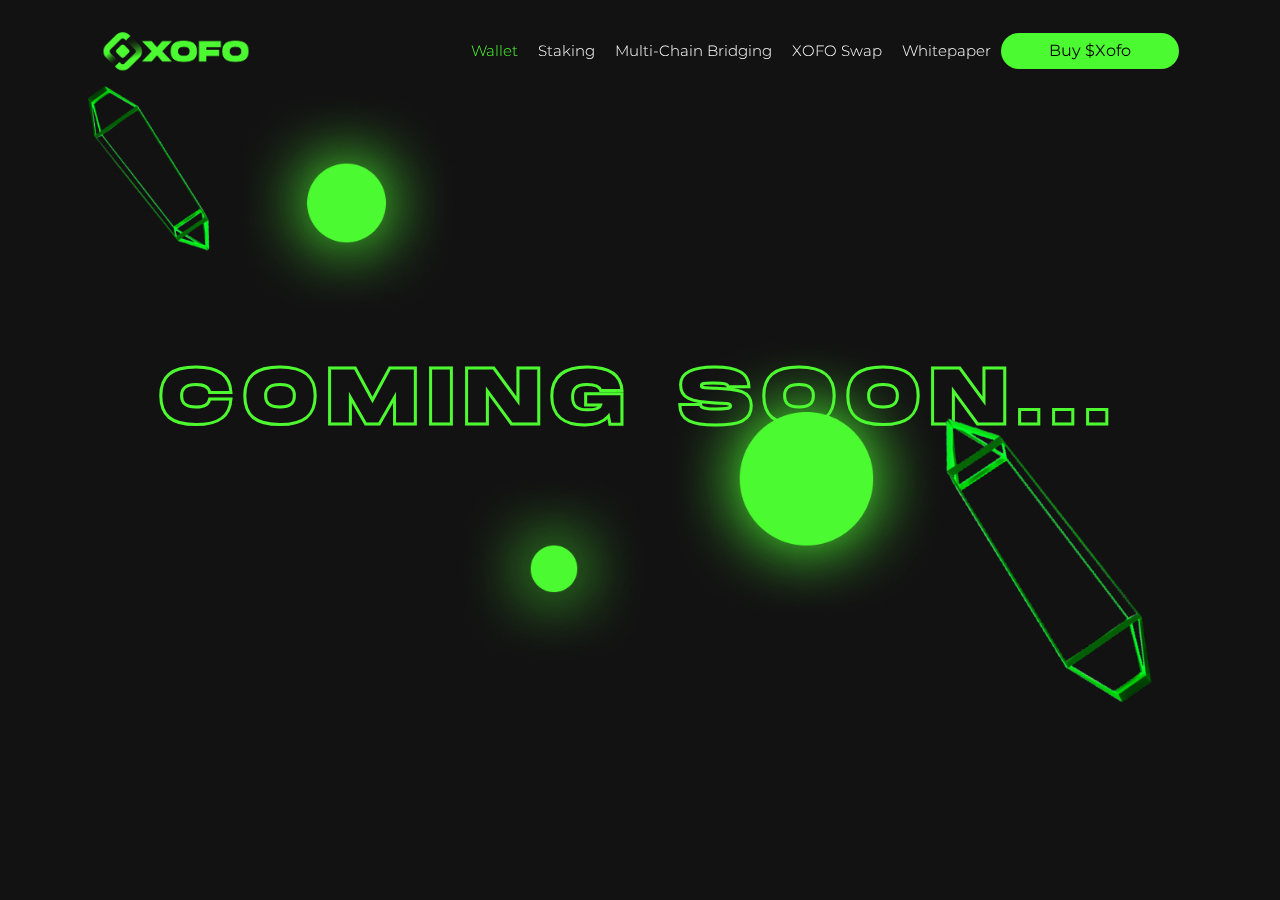
<file: comingsoon.html>
<!DOCTYPE html>
<html lang="en">
<head>
    <meta charset="UTF-8">
    <meta http-equiv="X-UA-Compatible" content="IE=edge">
    <meta name="viewport" content="width=device-width, initial-scale=1.0">
    <link rel="shortcut icon" href="./fav.png" type="image/x-icon">
    <link rel="stylesheet" href="./css/swiper.css">
    <link rel="stylesheet" href="./css/bootstrap.min.css">
    <link rel="stylesheet" href="./css/starter.css">
    <link rel="stylesheet" href="./css/style.css">
    <link rel="stylesheet" href="css/mobile.css">
    
    <title>XOFO</title>
    <style>
      .fe-logo {
    width: 254px;

}
.footer-links li a:hover {
  color: var(--theme-color2);
}

.card.card-glow img {
    height: 190px;
    object-fit: cover;
}

.social_icons_list_icon a svg {
    fill: #19aafc;
}
.fe-logo {
 
    background: #18171F;
    box-shadow: 5px 5px 0px rgb(0 229 255 / 50%);
}
.fe-logo {
  transition: all .2s ease-in;
}

.fe-logo img {
  opacity: .7;
    filter: invert(1) grayscale(100%);
}

.fe-logo:hover {
  box-shadow: 1px 1px 40px rgb(0 229 255 / 50%);
  border: 1px solid #00E5FF;
  transform: translate(3px ,3px);
}
.fe-logo:hover img {
  opacity: 1;
}

.swiper-team .swiper-pagination-bullet {
    width: 14px;
    height: 14px;
    display: inline-block;
    border-radius: 100%;
    background: #fff;
    opacity: 1;
}
.swiper-team .swiper-pagination-bullet.swiper-pagination-bullet-active {
  background: #19AAFC;
    box-shadow: 0 0 5px #19aafc, 0 0 25px #19aafc, 0 0 50px #19aafc, 0 0 80px #19aafc;
}
.ts-icons {
  padding: 0;
  display: flex;
  justify-content: center;
  align-items: center;
  margin-top: 5px;
}
.ts-icons li img {
  filter: invert(1);
  width: 30px;
  margin-left: 5px;
  margin-right: 5px;
  opacity: .6;
}
.ts-icons li img:hover {
  opacity: 1;
}

.mySwiper {
        width: 100%;
        height: 100%;
        padding-top: 50px;
        padding-bottom: 50px;
        overflow: hidden;
      }

      .swiper-slide {
        display: -webkit-box;
        display: -ms-flexbox;
        display: -webkit-flex;
        display: flex;
        -webkit-box-pack: center;
        -ms-flex-pack: center;
        -webkit-justify-content: center;
        justify-content: center;
        -webkit-box-align: center;
        -ms-flex-align: center;
        -webkit-align-items: center;
        align-items: center;
      }

      .swiper-slide img {
        display: block;
        width: 100%;
        height: 100%;
        object-fit: cover;
      }
     
      .swiper-button-next, .swiper-rtl .swiper-button-prev {
          color: var(--yellow-color)
      }
      .swiper-button-prev, .swiper-rtl .swiper-button-next {
          color: var(--yellow-color)
      }
     
       .navigation {
        position: absolute;
    /* bottom: -20px; */
    display: flex;
    left: 0;
    right: 0;
    margin: auto;
    width: 100px;
    --swiper-navigation-size: 24px;
  
       }
       .tm-full-row {
           position: relative;
       }
   
 .quarter-wrapper .quarter-year {
    border-left: 1px solid var(--yellow-color);
}
 .quarter-wrapper .quarter-year {
    padding: 20px 30px 0;
    border-top: 1px solid var(--yellow-color);
   
    margin-bottom: 30px;
    display: flex;
    display: -webkit-flex;
    align-items: center;
    -webkit-align-items: center;
    margin-left: -30px;
    margin-right: -65px;
}

 .quarter-wrapper .quarter-year .year {
    font-size: 50px;
    color: var(--yellow-color);
    margin-bottom: 11px;
    margin-left: 20px;
    line-height: 1;
 
}
.quarter-text {
    font-size: 50px;
   color: #ffffffbd;;
    margin-bottom: 20px;
    font-weight: 300;
    margin-left: -20px;
  
}
.quarter-wrapper .quarter-detail:hover {
    transform: translateY(-15px);
    filter: drop-shadow( 0 0 5px #e6ac6454) drop-shadow( 0 0 25px #e6ac6454);
}
.quarter-detail ul{
    padding: 0;
    list-style: none;
    margin: 0;
}
.quarter-detail ul li {
    font-weight: 300;
    padding-top: 5px;
    padding-bottom: 5px;
    color: rgba(255, 255, 255, 0.70);
}
.navbar {
  position: relative;
  z-index: 1000;
}
.t-card p {
  color: #ffffffbd;
}
.t-card h4{
  color: #fff;
        text-transform: uppercase;
        font-weight: 600;
        font-size: 21px;
}
.btn-xofo {
        color: #000;
        background-color: var(--yellow-color);
        border: none;
        border-radius: 40px;
}
.cmg-title {
    color: var(--theme-color);
        text-align: center;
        font-size: 80px !important;
        fill: none;
        color: black;
        -webkit-text-fill-color: #ffffff00;
        -webkit-text-stroke-width: 3px;
        -webkit-text-stroke-color: #4dfa30;
        letter-spacing: 12px;
        margin-top: 250px;
}

    </style>
</head>
<body>
    <div class="hero-sec">
      <div id="scene" style="position: absolute; top:10px;left:0" >
        <div class="layer" data-depth="0.5"><img style="width: 100%;" src="./img/coming-bg.png"></div>
      </div>
      
      <div class="container">
        <nav class="navbar navbar-expand-lg navbar-dark bg-light bg-transparent py-4">
          <a class="navbar-brand" href="#">
            <img src="./img/logo13.png"  alt="">
          </a>
          <button class="navbar-toggler" type="button" data-toggle="collapse" data-target="#navbarSupportedContent" aria-controls="navbarSupportedContent" aria-expanded="false" aria-label="Toggle navigation">
            <span class="navbar-toggler-icon"></span>
          </button>
        
          <div class="collapse navbar-collapse" id="navbarSupportedContent">
            <ul class="navbar-nav ml-auto" id="navbar-nav">
              <li class="nav-item active">
              <a class="nav-link" href="./comingsoon.html">Wallet</a>
              </li>
            
              <li class="nav-item ">
              <a class="nav-link page" href="./comingsoon.html">Staking</a>
              </li>
              <li class="nav-item">
                <a class="nav-link page" href="#">Multi-Chain Bridging</a>
                </li>
              <li class="nav-item ">
              <a class="nav-link page" href="./comingsoon.html">XOFO Swap</a>
              </li>
           
              <li class="nav-item ">
              <a class="nav-link page" href="./comingsoon.html">Whitepaper</a>
              </li>
            
               </ul>
            <form class="form-inline my-2 my-lg-0">
              <a href="./comingsoon.html" class="btn btn-xofo my-2 px-5 my-sm-0" type="submit">Buy $Xofo</a>
            </form>
          </div>
        </nav>
      </div>
      
          
        <!-- <img class="center-logo visible-xs" src="./img/logo.png" alt=""> -->
      
        <div class="container my-5" id="about">
          <h3 class="text-uppercase cmg-title" style="font-size: 41px;">
           Coming Soon...
          </h3>
          
        </div>
    
    </div>
    
  


    <script src="./js/jQuery.min.js"></script>
    <script src="./js/swiper.js"></script>
    <script src="./js/bootstrap.min.js"></script>
    <script src="./js/bootstrap.min.js"></script>
    <script src="./js/scroll-out.js"></script>

    <script src="./js/controller.js"></script>
    <script src="./js/main.js"></script>
    <script src="./js/parallax.min.js"></script>
    <script>

	var scene = document.getElementById('scene');
		var parallax = new Parallax(scene)

      $('.navbar-ham').click(function() {
          $('.dropdown-menu').slideToggle()
      });
    
 </script>
</body>
</html>
</file>
<file: css/starter.css>
@import url('https://fonts.googleapis.com/css2?family=Montserrat:wght@400;600&family=Poppins:wght@300;400;500;600;700&display=swap');

  @font-face {
	font-family: "MonumentExtended";
	src: url("../fonts/MonumentExtended-Regular.otf") format("truetype");
	font-weight: normal;
	font-style: italic;
  }
  
  @font-face {
	font-family: "MonumentExtended";
	src: url("../fonts/MonumentExtended-Ultrabold.otf") format("truetype");
	font-weight: bold;
	font-style: normal;
  }

  
body {
	font-family: 'Montserrat', sans-serif;
	font-weight: normal;
}
h1,h2,h3,h4 ,.tkn-list li{
	font-family: 'MonumentExtended', sans-serif;
	font-weight: normal;
}

:root {
	--theme-color: #4CFA31; 
	--theme-color1: #4CFA31; 
	--theme-color2: #4CFA31;
	--green-color: #9ee664;
	--yellow-color: #4CFA31;
	--star-color: #4CFA31;
	--theme-dark:#121212;
	--black-color: #000;
	--text-dard: #212121;
	--light-color:#888888;
	--text-color:#676767;
	--title-fontsize: 28px;
	--text-fontsize:16px;
	--heading: font-size:30px;
	--swiper-pagination-color: #00796B;
	--swiper-theme-color:#FFC107;
	--swiper-navigation-size:35px;
	--btn-radious: 4px;
	--btn-round: 40px;
}

[data-scroll="in"].reveal-text,
[data-scroll="in"].reveal-text::after {
	-webkit-animation-delay: .1s;
	        animation-delay: .1s;
	-webkit-animation-iteration-count: 1;
	        animation-iteration-count: 1;
	-webkit-animation-duration: 800ms;
	        animation-duration: 800ms;
	-webkit-animation-fill-mode: both;
	        animation-fill-mode: both;
	-webkit-animation-timing-function: cubic-bezier(0, 0, 0.2, 1);
	        animation-timing-function: cubic-bezier(0, 0, 0.2, 1);
}
[data-scroll="in"].delay.reveal-text,
[data-scroll="in"].delay.reveal-text::after {
-webkit-animation-delay: .5s;
	        animation-delay: .5s;
}

[data-scroll="in"].reveal-text {
	position: relative;
	display: inline-block;
	-webkit-user-select: none;
	   -moz-user-select: none;
	    -ms-user-select: none;
	        user-select: none;
	-webkit-animation-name: reveal-text;
	        animation-name: reveal-text;
	/*color: #fff;*/
	white-space: nowrap;
	cursor: default
}

[data-scroll="in"].reveal-text::after {
	content: "";
	position: absolute;
	z-index: 999;
	top: 0;
	left: 0;
	right: 0;
	bottom: 0;
	background-color: var(--reveal-color);
	-webkit-transform: scaleX(0);
	        transform: scaleX(0);
	-webkit-transform-origin: 0 50%;
	        transform-origin: 0 50%;
	pointer-events: none;
	-webkit-animation-name: revealer-text;
	        animation-name: revealer-text;
}

@-webkit-keyframes reveal-text {
	from {
		-webkit-clip-path: inset(0 100% 0 0);
		        clip-path: inset(0 100% 0 0);
	}
	to {
		-webkit-clip-path: inset(0 0 0 0);
		        clip-path: inset(0 0 0 0);
	}
}

@keyframes reveal-text {
	from {
		-webkit-clip-path: inset(0 100% 0 0);
		        clip-path: inset(0 100% 0 0);
	}
	to {
		-webkit-clip-path: inset(0 0 0 0);
		        clip-path: inset(0 0 0 0);
	}
}

@-webkit-keyframes revealer-text {
	0%,
	50% {
		-webkit-transform-origin: 0 50%;
		        transform-origin: 0 50%;
	}

	60%,
	100% {
		-webkit-transform-origin: 100% 50%;
		        transform-origin: 100% 50%;
	}

	60% {
		-webkit-transform: scaleX(1);
		        transform: scaleX(1);
	}

	100% {
		-webkit-transform: scaleX(0);
		        transform: scaleX(0);
	}
}

@keyframes revealer-text {
	0%,
	50% {
		-webkit-transform-origin: 0 50%;
		        transform-origin: 0 50%;
	}

	60%,
	100% {
		-webkit-transform-origin: 100% 50%;
		        transform-origin: 100% 50%;
	}

	60% {
		-webkit-transform: scaleX(1);
		        transform: scaleX(1);
	}

	100% {
		-webkit-transform: scaleX(0);
		        transform: scaleX(0);
	}
}

.intro-section {
	text-align: center;
	display: -webkit-box;
	display: flex;
	-webkit-box-orient: vertical;
	-webkit-box-direction: normal;
			flex-direction: column;
	-webkit-box-align: center;
			align-items: center;
	-webkit-box-pack: center;
			justify-content: center;
  }
  
  .content-section {
	--scroll-length: 1.5;
	height: calc( var(--scroll-length) * 100vh );
	width: 100%;
  }
  .content-section .content .subheading,
  .content-section .content .paragraph {
	opacity: 1;
	opacity: calc( 1 + var(--viewport-y) );
  }
  
  .figure {
	width: 100%;
	height: 100vh;
	margin: 0;
	position: absolute;
	top: 0;
	left: 0;
  }
  .figure > img {
	display: block;
	width: 100%;
	height: 100%;
	max-width: 100%;
	-o-object-fit: cover;
	   object-fit: cover;
	-o-object-position: center center;
	   object-position: center center;
  }
  
  .content {
	position: absolute;
	top: 0;
	left: 0;
	width: 100%;
	height: 100%;
	max-width: 35em;
	display: grid;
	grid-template-rows: 1fr 1fr;
	color: white;
	padding: 2em;
	font-size: 2.5vmin;
  }
  .content * {
	text-shadow: 0 0 4vmin rgba(0, 0, 0, 0.25);
  }
  .content > .header {
	grid-row: 1 / 2;
	display: -webkit-box;
	display: flex;
	-webkit-box-orient: vertical;
	-webkit-box-direction: normal;
			flex-direction: column;
	-webkit-box-pack: end;
			justify-content: flex-end;
  }
  .content > .paragraph {
	grid-row: 2 / 3;
	line-height: 1.5;
  }
  
  .heading {
	font-size: 2.75em;
	margin: 0;
  }
  
  .subheading {
	font-size: 1.25em;
	font-weight: 600;
	margin-bottom: .5em;
  }
  
  /* ---------------------------------- */
  .figure {
	--scale: calc(.8 +
	  (.2 * var(--scroll-length) * var(--visible-y))
	);
	position: -webkit-sticky;
	position: sticky;
	top: 0;
	left: 0;
	margin: 0;
	display: block;
	overflow: hidden;
	will-change: transform;
	-webkit-transform: scale(var(--scale));
			transform: scale(var(--scale));
  }
  .figure:before {
	content: '';
	position: absolute;
	top: 0;
	left: 0;
	width: 100%;
	height: 100%;
	z-index: 1;
	background-color: black;
	opacity: calc( var(--visible-y) );
  }
  .figure > img {
	display: block;
	will-change: transform;
	-webkit-transform: scale(calc(1 / var(--scale)));
			transform: scale(calc(1 / var(--scale)));
  }
  
  /* ---------------------------------- */
  .char {
	display: inline-block;
	opacity: calc(  1 + (  ( var(--viewport-y) * 1.5 ) - var(--char-percent) ) );
  }

  
  .heading,
  .intro-heading {
	font-weight: 700;
  }
  

  
.fade-in[data-scroll] {
	opacity: 0;
	will-change: transform, scale, opacity;
	-webkit-transform: translateY(6rem) scale(0.93);
			transform: translateY(6rem) scale(0.93);
	transition: all 1.5s cubic-bezier(0.165, 0.84, 0.44, 1);
  }

  .fade-in-up[data-scroll] {
	opacity: 0;
	will-change: transform, scale, opacity;
	-webkit-transform: translateY(-6rem) scale(0.93);
			transform: translateY(-6rem) scale(0.93);
	transition: all 1.5s cubic-bezier(0.165, 0.84, 0.44, 1);
  }

.fade-in-right[data-scroll] {
	opacity: 0;
	will-change: transform, scale, opacity;
	-webkit-transform: translatex(6rem) scale(0.93);
			transform: translatex(6rem) scale(0.93);
	transition: all 1.5s cubic-bezier(0.165, 0.84, 0.44, 1);
  }
  .fade-in-left[data-scroll] {
	opacity: 0;
	will-change: transform, scale, opacity;
	-webkit-transform: translatex(-6rem) scale(0.93);
			transform: translatex(-6rem) scale(0.93);
	transition: all 1.5s cubic-bezier(0.165, 0.84, 0.44, 1);
  }
  
  .fade-in[data-scroll="in"], .fade-in-right[data-scroll="in"], .fade-in-left[data-scroll="in"], .fade-in-up[data-scroll="in"] {
	opacity: 1;
	-webkit-transform: translateY(0) scale(1);
			transform: translateY(0) scale(1);
  }
  
  .splitting .char {
	color: transparent;
  }
  .splitting .char:after {
	visibility: visible;
	color: #000;
	opacity: 0;
	-webkit-transform: translateY(30%);
			transform: translateY(30%);
	transition: all 0.6s cubic-bezier(0.175, 0.885, 0.32, 1.275);
	transition-delay: calc(.2s + (.04s * var(--char-index) ) );
  }
  
  .fade-in[data-scroll="in"] .char:after {
	opacity: 1;
	-webkit-transform: translateY(0);
			transform: translateY(0);
  }
  
  
/* spin container */

.spin-container {
  width: 100%;
  height: 100%;
  -webkit-animation: spin 12s linear infinite;
          animation: spin 12s linear infinite;
  position: relative;
}
.box {
  width: 60vmin;
  height: 60vmin;
  border: 1px dashed rgba(255, 255, 255, 0.4);
  position: relative;
}
.shape {
  width: 100%;
  height: 100%;
  transition: border-radius 1s ease-out;
  border-radius: 60% 40% 30% 70% / 60% 30% 70% 40%;
  -webkit-animation: morph 8s ease-in-out infinite both alternate;
          animation: morph 8s ease-in-out infinite both alternate;
  position: absolute;
  overflow: hidden;
  z-index: 5;
}

.bd {
  width: 142%;
  height: 142%;
  position: absolute;
  left: -21%;
  top: -21%;
  background: url(../img/one.jpg);
  background-size: 100%;
  background-position: center center;
  display: flex;
  color: #003;
  font-size: 5vw;
  font-weight: bold;
  align-items: center;
  justify-content: center;
  text-align: center;
  text-transform: uppercase;
  animation: spin 12s linear infinite reverse;
  opacity: 1;
  z-index: 2;
}


@-webkit-keyframes spin {
  to {
    -webkit-transform: rotate(1turn);
            transform: rotate(1turn);
  }
}
@keyframes spin {
  to {
    -webkit-transform: rotate(1turn);
            transform: rotate(1turn);
  }
}

@-webkit-keyframes morph {
	0% {
	  border-radius: 40% 60% 60% 40% / 60% 30% 70% 40%;
	}
	100% {
	  border-radius: 40% 60%;
	}
  }
  
  @keyframes morph {
	0% {
	  border-radius: 40% 60% 60% 40% / 60% 30% 70% 40%;
	}
	100% {
	  border-radius: 40% 60%;
	}
  }
  
  
  .delay_1 {
	transition-delay: 200ms;
	animation-delay: 200ms;
  }
  
  .delay_2 {
	transition-delay: 400ms !important;
	animation-delay: 400ms !important;
  }
  
  .delay_3 {
	transition-delay: 600ms !important;
	animation-delay: 600ms !important;
	
  }
  
  .delay_4 {
	transition-delay: 800ms !important;
	animation-delay: 800ms !important;
	
  }
  
  .delay_5 {
	transition-delay: 1000ms !important;
	animation-delay: 1000ms !important;
	
  }
  
  .delay_6 {
	transition-delay: 1200ms !important;
	animation-delay: 1200ms !important;
	
  }
  
  .delay_7 {
	transition-delay: 1400ms !important;
	animation-delay: 1400ms !important;
	
  }
  
  .delay_8 {
	transition-delay: 1600ms !important;
	animation-delay: 1600ms !important;
	
  }
  
  .delay_9 {
	transition-delay: 1800ms !important;
	animation-delay: 1800ms !important;
	
  }
  
  .delay_10 {
	transition-delay: 2000ms !important;
	animation-delay: 2000ms !important;
	
  }

.add-scroll {
	max-height: 400px;
	overflow-y: scroll;
	padding-right: 10px;
	margin-right: 10px;
  }
  /* Scrollbar Styling */
.add-scroll::-webkit-scrollbar {
    width: 5px;
}
 
.add-scroll::-webkit-scrollbar-track {
    background-color: #ebebeb;
    -webkit-border-radius: 10px;
	border-radius: 10px;
	margin-right: 10px;
}

.add-scroll::-webkit-scrollbar-thumb {
    -webkit-border-radius: 10px;
    border-radius: 10px;
    background: #7B7B7B; 
}


.animation-child {
	opacity: 0;
	will-change: transform, scale, opacity;
	-webkit-transform: translateY(6rem) scale(0.93);
			transform: translateY(6rem) scale(0.93);
	transition: all 1.5s cubic-bezier(0.165, 0.84, 0.44, 1);
  }
  [data-scroll="in"] .animation-child {
	opacity: 1;
	-webkit-transform: translateY(0) scale(1);
			transform: translateY(0) scale(1);
}
</file>
<file: css/style.css>
.list-simple {
    padding: 0;
    list-style: none;
}
.list-simple li {
    margin-top: 15px;
    margin-bottom: 15px;
}
.next-particle {
    display: none;
}
.bold {
    font-weight: 700;
}
.metamaskmodal h4 {
    margin-top: 30px;
    margin-bottom: 30px;
}
.wave {
    position: absolute;
    width: 100%;
    height: 662px;
    left: 0;
    /* top: 101px; */
    background: url(24839-ai.png);
    mix-blend-mode: overlay;
    bottom: 0;
}
.hero-subtitle {
  font-style: normal;
  font-weight: 700;
  font-size: 45px;
  line-height: 1.3;
  color: #FFFFFF;
  position: relative;
  z-index: 1000;
  text-align: center;
  margin-top: 180px;
  background: #0000003d;
  border-radius: 140px;
}
.hero-btn {
    padding-left: 50px;
    padding-right: 50px;
}

.light-left {
    position: absolute;
width: 286px;
height: 286px;
left: 0;
top: 502px;

}
.light-right {
    position: absolute;
width: 286px;
height: 286px;
right: 0;
top: 0px;

}

.center-logo {
    position: absolute;
    left: 0;
  right: 0;
    margin: auto;
    top: -150px;
    z-index: 100;
}

.main-logo {
    width: 200px;
}

.pa-warpper {
    position: absolute;
    top: 0;
    z-index: 1100;
    right: 0;
    left: 0;
    margin: auto;
    width: 800px;
    margin-top: -230px;
}
.content-box {
    display: flex;
    flex-direction: column;
    width: 50%;
    align-items: center;
    justify-content: center;
    margin: auto;
    height: 100%;
    position: relative;
    z-index: 100;
    margin-top: 20px;
}
.type-wp {
    
}


.type-support, .hero-title {
    font-style: normal;
    font-weight: 700;
    font-size: 70px;
    line-height: 105px;
    text-align: center;
    text-transform: capitalize;
    color: var(--theme-color2);
    text-transform: uppercase;
}
.theme-color {
    color: var(--theme-color2) !important;
}
.type-wp {
    display: flex;
}
.type-support {
    margin-right: 20px;
    color: var(--theme-color2);
}
.dropdown-menu {
    margin-left: 7px;
    background-color: var(--theme-color2);
}
.theme-text {
    color:  var(--theme-color2) !important;
}
.dropdown-menu .dropdown-item {
    color: #fff;
    font-weight: 400;
    padding-top: 7px;
    padding-bottom: 7px;
}
.dropdown-menu .dropdown-item:hover {
    background-color: var(--theme-color);
}
.navbar-dark .navbar-nav .nav-link {
    color: rgba(255,255,255,1);
}
.bg-dark {
    background-color: var(--theme-dark) !important;
}
.spacer {
    padding-top: 100px;
    padding-bottom: 100px;
}
.card {
    position: relative;
    z-index: 100;
}
.token-col {
    padding-right: 50px;
    padding-left: 50px;
}
.card-theme1{
    border: none;
    background-color: var(--theme-dark);
    position: relative;
    overflow: hidden;
}

.card-theme1 .list-group-item {
    position: relative;
    display: block;
    padding: .75rem 1.25rem;
    margin-bottom: -1px;
    background-color: #fff0;
    border: none;
    color: #fff;
    list-style: circle;
}
.card-theme1 .list-group-item:before {
    content: '';
    width: 10px;
    height: 10px;
    background-color: #fff;
    position: absolute;
    left: 0;
    top: 20px;
    border-radius: 50%;
    
}
.token-col .input-group-text {
    display: -webkit-box;
    display: -ms-flexbox;
    display: flex;
    -webkit-box-align: center;
    -ms-flex-align: center;
    align-items: center;
    padding: .375rem .75rem;
    margin-bottom: 0;
    font-size: 1rem;
    font-weight: 400;
    line-height: 1.5;
    color: #fff;
    text-align: center;
    white-space: nowrap;
    background-color: var(--theme-color);
    border: none;
    border-radius: .25rem;
    border-top-left-radius: 0;
    border-bottom-left-radius: 0;
}
.token-col .form-control{
    height: 45px;
    border: none;
}
.btn.btn-primary {
    background-color: var(--theme-color2);
}
.btn-outline-primary {
    border-color: var(--theme-color2);
    color: var(--theme-color2);
}
.art-spin {
    position: absolute;
    right: -100px;
    width: 500px;
    height: 500px;
    bottom: 0;
    opacity: .2;
    z-index: 1;
    
}
.add-part {
    position: relative;
}
.add-part:before {
    content: '';
    background: url(./img/part.png);
}
.hero-row {
    align-items: center;
    /* height: 100vh; */
}

.bg-anim {
    --speed: 15s;
    background-position: 0px 0px;
  -webkit-animation: animatedBackgroundtop var(--speed) linear infinite;
  -moz-animation: animatedBackgroundtop var(--speed) linear infinite;
  animation: animatedBackgroundtop var(--speed) linear infinite; 
  background-attachment: fixed;
}

@keyframes animatedBackground {
    from { background-position: 0 0; }
		    to { background-position: -400px 0; }
  }
  
  @-webkit-keyframes animatedBackground {
    from { background-position: 0 0; }
		    to { background-position: -400px 0; }
  }
  
  @keyframes animatedBackgroundtop {
    from { background-position: 0 0; }
		    to { background-position: -400px 0; }
  }
  
  @-webkit-keyframes animatedBackgroundtop {
    from { background-position: 0 0; }
    to { background-position: -400px 0; }
  }

  .token-col .form-control {
    height: 45px;
    border: none;
    background: transparent;
    border: 1px solid #fff;
    height: 60px;
    color: #fff;
}

/* glow button */

.glow-btn{
    position: relative;
    display: inline-block;
    padding: 20px 30px;
    margin: 40px 0;
    color: #19AAFC;
    text-decoration: none;
    text-transform: uppercase;
    transition: 0.5s;
    letter-spacing: 4px;
    overflow: hidden;
    width: 100%;
    z-index: 1000;
   
}
.glow-btn:hover{
    background: #19AAFC;
    text-decoration: none;
    color: #050801;
    box-shadow: 0 0 5px #19AAFC,
                0 0 25px #19AAFC,
                0 0 50px #19AAFC,
                0 0 180px #19AAFC;
   
}
.glow-btn:nth-child(1){
    filter: hue-rotate(270deg);
}
.glow-btn:nth-child(2){
    filter: hue-rotate(110deg);
}
.glow-btn span{
    position: absolute;
    display: block;
}
.glow-btn span:nth-child(1){
    top: 0;
    left: 0;
    width: 100%;
    height: 2px;
    background: linear-gradient(120deg,transparent,#19AAFC);
    animation: animate1 1s linear infinite;
}
@keyframes animate1{
    0%{
        left: -100%;
    }
    50%,100%{
        left: 100%;
    }
}
.glow-btn span:nth-child(2){
    top: -100%;
    right: 0;
    width: 2px;
    height: 100%;
    background: linear-gradient(180deg,transparent,#19AAFC);
    animation: animate2 1s linear infinite;
    animation-delay: 0.25s;
}
@keyframes animate2{
    0%{
        top: -100%;
    }
    50%,100%{
        top: 100%;
    }
}
.glow-btn span:nth-child(3){
    bottom: 0;
    right: 0;
    width: 100%;
    height: 2px;
    background: linear-gradient(270deg,transparent,#19AAFC);
    animation: animate3 1s linear infinite;
    animation-delay: 0.50s;
}
@keyframes animate3{
    0%{
        right: -100%;
    }
    50%,100%{
        right: 100%;
    }
}


.glow-btn span:nth-child(4){
    bottom: -100%;
    left: 0;
    width: 2px;
    height: 100%;
    background: linear-gradient(360deg,transparent,var(--theme-color2));
    animation: animate4 1s linear infinite;
    animation-delay: 0.75s;
}
@keyframes animate4{
    0%{
        bottom: -100%;
    }
    50%,100%{
        bottom: 100%;
    }
}

/* timeline */

.card-view {
-webkit-box-shadow: 0 3px 10px 0 rgba(0, 0, 0, 0.05);
box-shadow: 0 3px 10px 0 rgba(0, 0, 0, 0.05);
border-radius: 4px;
padding: 22px;
margin-bottom: 20px;
background: #fff;
}
.flex-row {
display: -webkit-box;
display: -ms-flexbox;
display: flex;
-ms-flex-wrap: wrap;
flex-wrap: wrap;
margin-right: -15px;
margin-left: -15px;
}
.spacer-50 {
padding-top: 50px;
padding-bottom: 50px;
}
.bg-gray {
background: #F8F8F8;
}
.no-margin {
margin: 0 !important;
}
.flex-row .flex-col {
-ms-flex-preferred-size: 0;
flex-basis: 0;
-webkit-box-flex: 1;
-ms-flex-positive: 1;
flex-grow: 1;
max-width: 100%;
position: relative;
width: 100%;
min-height: 1px;
padding-right: 15px;
padding-left: 15px;
}

/* common css up */
.timeline {
list-style: none;
padding: 0;
margin: 0;
position: relative;
width: 85%;
}
.timeline li.right {
margin-left: auto;
}
.timeline li:first-child {
margin-top: 0;
padding-top: 0px;
}
.timeline li:last-child {
    padding-bottom: 0px;
    }
.timeline li {
width: 47%;
position: relative;
padding-top: 50px;
padding-bottom: 50px;
}
.timeline li:hover:after {
    background-color: var(--theme-color2);
}
.timeline li:hover p{
    color: var(--theme-color2)  !important;
}
.timeline li:after {
    content: '';
    width: 4px;
    height: 100%;
    background: #E4E4E4;
    display: block;
    position: absolute;
    left: -30px;
    /* right: 0; */
    /* margin: auto; */
    top: 0;
}
.timeline li:before {
content: '';
--size: 16px;
width: var(--size);
height: var(--size);
display: block;
position: absolute;
left: -36px;
border-radius: 50%;
background: #19AAFC;
text-decoration: none;
color: #050801;
box-shadow: 0 0 5px #19AAFC,
            0 0 25px #19AAFC,
            0 0 50px #19AAFC,
            0 0 80px #19AAFC;
            z-index: 1;
}
.time-thumb-row {
display: -webkit-box;
display: -ms-flexbox;
display: flex;
margin-bottom: 20px;
}
.time-thumb-row .time-content {
margin-left: 14px;
}
.time-thumb-row .time-content h4 {
margin: 0;
color: #212121;
font-weight: 600;
font-size: 17px;
}
.time-thumb-row .time-content time {
font-size: 14px;
color: #666666;
}
.timeline li.left:before {
left: inherit;
right: -48px;
}
.width100 {
width: 100%;
max-height: 500px;
object-fit: cover;
object-position: center;
}


.fade-in[data-scroll] {
opacity: 0;
will-change: transform, scale, opacity;
-webkit-transform: translateY(6rem) scale(0.93);
    transform: translateY(6rem) scale(0.93);
transition: all 1.5s cubic-bezier(0.165, 0.84, 0.44, 1);
}

.fade-in-right[data-scroll] {
opacity: 0;
will-change: transform, scale, opacity;
-webkit-transform: translatex(6rem) scale(0.93);
    transform: translatex(6rem) scale(0.93);
transition: all 1.5s cubic-bezier(0.165, 0.84, 0.44, 1);
}
.fade-in-left[data-scroll] {
opacity: 0;
will-change: transform, scale, opacity;
-webkit-transform: translatex(-6rem) scale(0.93);
    transform: translatex(-6rem) scale(0.93);
transition: all 1.5s cubic-bezier(0.165, 0.84, 0.44, 1);
}

.fade-in[data-scroll="in"], .fade-in-right[data-scroll="in"] ,.fade-in-left[data-scroll="in"] {
opacity: 1;
-webkit-transform: translateY(0) scale(1);
    transform: translateY(0) scale(1);
}

p {
color: #5d5d5d;
line-height: 1.5;
}
.tm-label {
    position: absolute;
    left: -290px;
    font-size: 24px;
    color: var(--theme-color2);
    text-align: right;
    top: -10px;
    width: 230px;
    margin-top: 50px;
}
.timeline li {
    position: relative;
}
.timeline li p {
    margin: 0;
}

.footer-links li a {
    text-decoration: none;
    color: #dcdcdc;
    display: block;
    padding: 10px 0;
    font-weight: normal;
    font-size: 14px;
    text-align: left;
    font-weight: 300;
}
.footer-links {
    padding: 0;
    margin: 0;
    list-style: none;
}

.footer-links h4 {
    font-weight: 500;
    font-size: 20px;
    letter-spacing: 0.02em;
    text-align: left;
    color: var(--theme-color2);
}
.site-footer p {
    font-size: 14px;
    font-weight: 300;
    line-height: 1.5;
    color: #dcdcdc;
}
.social-icons {
    margin: 0;
    padding: 0;
    list-style: none;
    display: flex;
}
.social-icons li a {
    text-decoration: none;
    display: block;
}
.social-icons li a {
    width: 30px;
  margin-right: 20px;
}
.social-icons li a svg {
    fill:var(--theme-color2);
}
.theme-hr {
  margin-top: 1rem;
        margin-bottom: 1rem;
        border: 0;
        border-top: 1px dashed var(--theme-color);
        padding-bottom: 50px;
}
.sticky-icon {
   position: fixed;
   right: 30px;
   bottom: 20px;
   z-index: 1;
}
.sticky-icon svg{
    width: 60px;
    fill: var(--theme-color);
}
.wii {
    
}
.b1 {
font-style: normal;
font-weight: 800;
font-size: 30.3704px;
line-height: 19px;
text-transform: capitalize;

color: #17ACFC;
}
.b1t {
font-weight: 300;
font-size: 17.7161px;
line-height: 22px;
text-align: center;
text-transform: capitalize;
color: #FFFFFF;
}
.b2{
    font-family: Montserrat;
    font-style: normal;
    font-weight: 800;
    font-size: 44.7134px;
    line-height: 27px;
    /* identical to box height, or 61% */
    
    text-transform: capitalize;
    
    color: #17ACFC;
 }
 .b2t {
   
    font-weight: 300;
    font-size: 22.3567px;
    line-height: 27px;
    /* or 122% */
    text-align: center;
    text-transform: capitalize;
    
    color: #FFFFFF;
 }
 .b4 {
    font-family: Montserrat;
    font-style: normal;
    font-weight: 800;
    font-size: 25.9259px;
    line-height: 16px;
    text-transform: capitalize;
    
    color: #17ACFC;
 }
 .b4t {
    font-weight: 300;
    font-size: 15.1235px;
    line-height: 18px;
    text-align: center;
    text-transform: capitalize;
    
    color: #FFFFFF;
 }
 .wbox {
     text-align: center;
     padding-left: 15px;
    padding-right: 15px;
 }
 .wbox img {
     padding: 20px 0;
 }
 .arch-row {
     position: relative;
 }
 /* .arch-row:before {
   content: '';
   background: url(../img/arch.svg);
   position: absolute;
   width: 612px;
   height: 57.51px;
   left: 288.5px;
   top: 283.49px;
   border: 1px dashed #00C7FB;
   width: 500px; 
   height: 100px;  
   border: solid 5px #000;
   border-color: #000 transparent transparent transparent;
   border-radius: 50%/100px 100px 0 0;
} */

.arch {
    position: absolute;
    width: 752px;
    height: 67.51px;
    left: 0px;
    top: 70px;
    right: 0;
    margin: auto;

}
.progress {
    width: 100%;
    height: 30px;
    box-sizing: border-box;
    border-radius: 50px;
  }
  
  .progress-wrap {
    background: #17ACFC;
      border: 2px solid #17ADFC;
    margin: 0px 0;
    overflow: hidden;
    position: relative;
  }
  .progress-wrap .progress-bar {
    background: #010915;
    left: 0;
    position: absolute;
    top: 0;
    border-top-left-radius: 0;
    border-bottom-left-radius: 0;
    
    
  }
  .p18 {
    font-style: normal;
    font-weight: 300;
    font-size: 18px;
    color: #EAEAEA;
  }
  .lora-heading {
      
font-family: Lora;
font-style: normal;
font-weight: normal;
font-size: 28px;
line-height: 42px;
color: #19AAFC;
margin-bottom: 0;
  }
  .text-bold {
      font-weight: 700;
  }
  .card-glow {
    background-color: transparent;
    border-color: var(--theme-color2);
    color: #fff;
    transition: all .2s;
    height: 100%;
    text-align: center;
    border-radius: 20px;
    border: none !important;
  }
  .card-glow:hover {
    /* box-shadow: 0 0 5px #19aafc, 0 0 25px #19aafc, 0 0 50px #19aafc, 0 0 80px #19aafc; */
    transform: translateY(-15px);
    filter: drop-shadow( 0 0 5px var(--theme-color))
    drop-shadow( 0 0 25px var(--theme-color))
    drop-shadow(0 0 30px var(--theme-color))
    drop-shadow(0 0 60px var(--theme-color));
  }
.card-glow .card-text {
    font-family: Montserrat;
    font-style: normal;
    font-weight: normal;
    font-size: 14px;
    line-height: 20px;
 
    color: #E2E2E2;
    
  }
  .card-glow .card-title {
    font-weight: 700;
    
}
.power-box {
    text-align: center;
    padding-left: 20px;
    padding-right: 20px;
}
.power-box h4{
    font-weight: 700;
    font-size: 21px;
    color: #00C7FB;
    margin-top: 30px;
    margin-bottom: 20px;
}
.power-box p{
    font-weight: 300;
    font-size: 16px;
    line-height: 20px;
    color: #DFDFDF;
    
}
.mbox h2{
    font-family: Montserrat;
font-style: normal;
font-weight: 800;
font-size: 64px;
line-height: 78px;
/* identical to box height */

text-align: center;
text-transform: capitalize;

color: #00C7FB;
}
.mbox p{
font-weight: 300;
font-size: 21px;
text-align: center;
text-transform: uppercase;
color: #FFFFFF;
margin: 0;

}
.f-bg {
    position: relative;
}
.f-bg:before {
    content: '';
    background: url(../img/block-chian-particle.svg) center no-repeat;
    position: absolute;
    left: 0;
    top: 0;
    width: 100%;
    height: 100vh;
    opacity: .3;
}
.por {
    position: relative !important;
}
.btn-f-box {
    display: flex;
    justify-content: center;
}
.btn-f-box .btn {
    margin-left: 10px;
    margin-right: 10px;
}
.invite-btns {
    display: flex;
    margin-top: 1.5rem;
    justify-content: center;
}

.copy-box {
    display: flex;
    align-items: flex-end;
    justify-content: center;
    padding-top: 50px;
    padding-bottom: 50px;
    border: 1px solid #19aafc61;
    border-radius: 3px;
    box-shadow: 0 0 5px #19aafc36, 0 0 25px #19aafc00, 0 0 50px #19aafc2e, 0 0 0px #19aafc36;
}
.glow-border {
    border: 1px solid #19aafc61;
    border-radius: 3px;
    box-shadow: 0 0 5px #19a9fc85, 0 0 25px #19a9fc62, 0 0 50px #19aafc2e, 0 0 0px #19a9fc57;
}
.svg-buttons img {
    width: 26px;
    
}
.svg-buttons .btn {
   height: 49px;
    
}
.input-outline.form-control {
    height: 48px !important;
    border: none;
    background: transparent;
    border: 1px solid #fff;
    height: 60px;
    color: #fff;
}

.social_icons_list_class {
    padding-right: 30px;
}
.social_icons_list_icon {
    margin-bottom: 15px;
}
.social_icons_list_icon a {
    background: #fff;
    box-shadow: 0 4px 10px rgb(0 0 0 / 10%);
    border-radius: 20px;
    width: 80px;
    height: 80px;
    display: flex;
    align-items: center;
    justify-content: center;
    border: 2px solid var(--theme-color2);
    transition: all .3s;
    margin: auto;
}
.social_icon_with_background_section_start .social_icons_list_icon a:hover {
    border-color: var(--theme-color2);
}
.social_icons_list_icon a{
    background-color: transparent;
}
.video-box {
    width: 60%;
    margin: 0px auto;
}
.video-box iframe {
    width: 100%;
    height: 350px;
    box-shadow: 0 0 5px #19aafc36, 0 0 25px #19aafc00, 0 0 50px #19aafc2e, 0 0 0px #19aafc36;
    
}
.fe-logo {
    width: 300px;
    border-radius: 3px;
    background: #fff;
    margin: 10px;
    
}
.fe-logo img {
    width: 100%;
    height: 100px;
    object-fit: contain;
    padding: 21px;
}
.pill-time {
    list-style: none;
    margin: 0;
    display: flex;
    padding: 0;
    align-items: center;
    flex-wrap: wrap;

}
.pill-time li {
    font-size: 14px;
    color: rgb(255, 255, 255);
    background: #19aafc36;
    padding: 10px 20px;
    margin: 8px;
    border-radius: 3px;
    border: 1px solid #19aafc;
}
.inflex {
    display: flex;
    margin-bottom: 20px;
}
.inflex p {
    color: #fff;
    margin: 0;
}
.btn-yt:hover {
    background-color: #ff0000;
    border-color: #ff0000;
    
}
.btn-yt:hover span {
    color: #fff;
}
.speak-box {
    /* background: var(--theme-color2); */
    border: 1px solid #1da8fa;
    border-radius: 3px;
    position: relative;
}
.speak-box:after {
    content: '';
    border: 15px solid;
    border-color: #ff000000 #00800000 #0000ff00 #1ba9fb;
    position: absolute;
    top: 0;
    bottom: 0;
    height: 20px;
    margin: auto;
    right: -30px;
}
.m-squre {
    filter: none !important;
    background: #fdfdfd;
    border-radius: 3px;
    padding: 5px;
}
.navbar-expand-lg .navbar-nav .nav-link {
  padding-right: 10px;
  padding-left: 10px;
  font-weight: 300;
  font-size: 15px;
}


.navbar-dark .navbar-nav .active>.nav-link, .navbar-dark .navbar-nav .nav-link.active, .navbar-dark .navbar-nav .nav-link.show, .navbar-dark .navbar-nav .show>.nav-link{
  color: var(--yellow-color)

}
.btn-outline-primary:hover {
  color: #fff;
  background-color: var(--theme-color2);
  border-color: var(--theme-color2);
}

.glow-me {
  position: relative;
  display: inline-block;
  padding: 15px 50px;
  color: var(--yellow-color);
  font-size: 16px;
  text-decoration: none;
  text-transform: uppercase;
  overflow: hidden;
  transition: .5s;
  margin-top: 40px;
  letter-spacing: 4px;
  border: 1px solid #dda66178;
        border-radius: 4px;
        text-decoration: none !important;
        background: #e6ab6459;
}

.glow-me:hover {
  background: var(--yellow-color);
  color: #fff;
  border-radius: 5px;
  box-shadow: 0 0 5px var(--yellow-color),
              0 0 25px var(--yellow-color),
              0 0 50px var(--yellow-color),
              0 0 100px var(--yellow-color);
}

.glow-me span {
  position: absolute;
  display: block;
}

.glow-me span:nth-child(1) {
  top: 0;
  left: -100%;
  width: 100%;
  height: 2px;
  background: linear-gradient(90deg, transparent, var(--yellow-color));
  animation: btn-anim1 1s linear infinite;
}

@keyframes btn-anim1 {
  0% {
    left: -100%;
  }
  50%,100% {
    left: 100%;
  }
}

.glow-me span:nth-child(2) {
  top: -100%;
  right: 0;
  width: 2px;
  height: 100%;
  background: linear-gradient(180deg, transparent, var(--yellow-color));
  animation: btn-anim2 1s linear infinite;
  animation-delay: .25s
}

@keyframes btn-anim2 {
  0% {
    top: -100%;
  }
  50%,100% {
    top: 100%;
  }
}

.glow-me span:nth-child(3) {
  bottom: 0;
  right: -100%;
  width: 100%;
  height: 2px;
  background: linear-gradient(270deg, transparent, var(--yellow-color));
  animation: btn-anim3 1s linear infinite;
  animation-delay: .5s
}

@keyframes btn-anim3 {
  0% {
    right: -100%;
  }
  50%,100% {
    right: 100%;
  }
}

.glow-me span:nth-child(4) {
  bottom: -100%;
  left: 0;
  width: 2px;
  height: 100%;
  background: linear-gradient(360deg, transparent, var(--yellow-color));
  animation: btn-anim4 1s linear infinite;
  animation-delay: .75s
}

@keyframes btn-anim4 {
  0% {
    bottom: -100%;
  }
  50%,100% {
    bottom: 100%;
  }
}

.text-muted {
  color: #dcdcdc!important;
}
.btn-outline-warning {
  color: var(--yellow-color);
  background-color: transparent;
  background-image: none;
  border-color: #e6ac64b5;
}
.btn-warning {
  color: var(--yellow-color);
  background-color: #e6ab6459;
  border-color: #e6ab6459;
}
.btn-warning.fill {
  color: #212529;
  background-color: var(--yellow-color);
  border-color: var(--yellow-color);
}
.gd-box {
  background: linear-gradient(128.28deg, rgba(39, 222, 127, 0.03) 5.01%, rgba(81, 223, 0, 0.63) 72.06%);
        box-shadow: 0px 4px 24px rgb(0 0 0 / 25%);
        backdrop-filter: blur(20px);
        border-radius: 40px;
        width: 100%;
        padding:  20px;
        border: 1px solid var(--theme-color);
}
/* star animation here ========================================= */




.icon-hr-list{
  list-style: none;
  padding: 0;
  display: flex;
        align-items: center;
        justify-content: space-around;
        width: 96%;
        margin: 0;
        padding: 10px 0;
        margin: auto;
}
.bg-green {
  background: var(--green);

}
.quarter-detail h4 {
  font-weight: bold;
}
.quarter-detail p {
  font-size: 16px;
        color: #dfdfdf;
        line-height: 1.5;
        margin-top: 20px;
        font-weight: 300;
}
.icon-hr-list img{
  width: 100px;
}
.icon-hr-list li {
  text-align: center;
  /* display: flex; */
  align-items: center;
  font-size: 20px;
}
.icon-hr-list p{
  color: #fff;
  font-weight: 300;
  margin: 0;
}

.hr-section {
  position: absolute;
  bottom: 0;
  left: 0;

}

.hero-sec {
  width: 100%;
  height: 100vh;
  background: var(--theme-dark);
  position: relative;
  overflow: hidden;
}
.swiper-loop .swiper-slide img {
  width: 250px;
  border-radius: 8px;
}
/* .hero-sec:before {
  content: "";
  background-image: url(../img/bg-coin.png);
  width: 100%;
  height: 100%;
  position: absolute;
  left: 0;
  z-index: 10;
  top: 0;
  background-size: cover;
  z-index: 1;


} */
.bullet-list {
  text-align: left;
  margin: 0;
  padding: 0;
  list-style-type:square;
  margin-left: 15px;
}
.bullet-list > li {
  padding: 6px 0;
}
.thethird {
  margin-right: 130px !important
}
.tkn-sec {
  position: relative;
}
.tkn-sec:before {
  content: "";
  background-image: url(../img/XOFO3dCoins1.png);
  width: 100%;
  height: 100%;
  position: absolute;
  left: 0;
  z-index: 10;
  top: 0;
  background-size: cover;
  z-index: 1;
  background-position: center;
}

.mark {
  background: #4CFA31;
  border-radius: 51px;
  line-height: 1.7;
  color: #000;
  margin-top: 15px;
  display: inline-block;
  padding: 0 15px;
}
#hero {
  padding-top: 30px;

}
.glass-it {
  display: grid;
  gap: 30px;
  justify-content: center;
  max-width: 400px;
  width: 100%;
  height: fit-content;
  padding-bottom: 100px;
  background: rgba(255, 255, 255, 0.4);
  box-shadow: rgb(69 42 124 / 15%) 0px 30px 30px;
  backdrop-filter: blur(60px);
  border-radius: 30px;
}
.blur-bg {
  position: relative;
}
.blur-bg img {
  position: relative;

}
.blur-bg:before {
  content: "";
  --size: 230px;
  width: var(--size);
  height: var(--size);
  background-color: var(--yellow-color);
  border-radius: 50%;
  position: absolute;
  z-index: 0;
  left: 0;
  right: 0;
  margin: auto;
  filter: blur(100px);
  opacity: .5;
  top: 60px;
}
.navbar-brand img {
  width: 150px;
}
/* gradeient border==== */

#box {
  display: flex;
  align-items: center;
  justify-content: center;
  width: 400px;
  height: 200px;
  color: white;
  font-family: 'Raleway';
  font-size: 2.5rem;
}
.gradient-border {
  --borderWidth: 1px;
  /* background: #1D1F20; */
  position: relative;
  border-radius: var(--borderWidth);
}
.gradient-border:after {
  content: '';
  position: absolute;
  top: calc(-1 * var(--borderWidth));
  left: calc(-1 * var(--borderWidth));
  height: calc(100% + var(--borderWidth) * 2);
  width: calc(100% + var(--borderWidth) * 2);
  background: linear-gradient(60deg, #e6ac64,  #6b64e6, #e6ac64, var(--theme-dark), var(--theme-dark), var(--theme-dark), var(--theme-dark));
  border-radius: calc(2 * var(--borderWidth));
  z-index: -1;
  animation: animatedgradient 3s ease alternate infinite;
  background-size: 300% 300%;
}


@keyframes animatedgradient {
	0% {
		background-position: 0% 50%;
	}
	50% {
		background-position: 100% 50%;
	}
	100% {
		background-position: 0% 50%;
	}
}


.lapi-box {
  position: relative;
  height: 100%;
  width: 100%;
}
.lapi-content {
  position: absolute;
  top: 90px;
  left: 0;
  width: 65%;
  margin: 0 auto;
  text-align: center;
  left: 0;
  right: 0;
  padding-right: 40px;
}
.lapi-content h2 {
  color: #fff;
  font-weight: bold;
  line-height: 1.5;
  color: var(--yellow-color);

}
.lapi-content p {
  color: #dcdcdc;
}
.cp-logos img {
  width: 100%;
      
        transition: all .3s;
}
.cp-logos img:hover {
  filter: none;
  opacity: 1;
}
.quarter-wrapper .quarter-detail {
  /* border-radius: 8px; */
  padding: 30px;
  color: #ffffffc7;
  transition: all .3s;
  width: 100%;
  /* background: #18171F; */
  height: 210px;
}
.quarter-wrapper {
  width: 95%;
}

/* glass effect */

.cp-logos .glass {
  transition: all .3s;
}
.cp-logos .glass .card-img{
  transition: all .3s;
}
.cp-logos .glass:hover {
  /* box-shadow: 0 0 5px #ed1e78, 0 0 25px #19aafc, 0 0 50px #19aafc, 0 0 80px #19aafc; */
  filter: drop-shadow( 0 0 5px #ffc107) drop-shadow( 0 0 25px #9ee664) drop-shadow(0 0 30px #ffc107) drop-shadow(0 0 40px #6b64e6);
}
.cp-logos .glass:hover .card-img {
  transform: translateY(-15px);

}



.glass {
	box-shadow: 0 0 1rem 0 rgba(0, 0, 0, .2);	
	border-radius: 5px;
	position: relative;
	z-index: 1;
	background: inherit;
    overflow: hidden;
    border: 1px solid #ffffff96;
 
}
.glass:before {
content: "";
position: absolute;
background: inherit;
z-index: -1;
top: 0;
left: 0;
right: 0;
bottom: 0;
box-shadow: inset 0 0 2000px rgba(255, 255, 255, .5);
filter: blur(10px);
margin: -20px;
}
.cp-logos .glass{
  display: block;
  padding: 20px;
  margin-top: 15px;
}
.navbar-dark .navbar-nav .nav-link:focus, .navbar-dark .navbar-nav .nav-link:hover {
  color: var(--yellow-color) !important;
}

.pool-sociel-icons  {
  display: flex;
        align-items: center;
        justify-content: center;
        margin-top: 50px;
}
.pool-sociel-icons svg path{
  fill: var(--yellow-color);
}
.pool-sociel-icons a{
  display: block;
  margin-left: 30px;
  margin-right: 30px;
}
.pool-sociel-icons svg {
  height: 40px;
        width: 40px;
}
.footer-item-box {
  width: 50%;
        margin: auto;
        display: flex;
        flex-direction: column;
        align-items: center;
        justify-content: center;
}
.pool-sociel-icons a {
  display: block;
  position: relative;
  transition: all .3s;
}
.pool-sociel-icons a:hover:before{
  content: "";
  --size: 50px;
  width: var(--size);
  height: var(--size);
  background-color: var(--yellow-color);
  border-radius: 50%;
  position: absolute;
  z-index: 0;
  left: 0;
  right: 0;
  margin: auto;
  margin: auto;
  filter: blur(30px);

}
.pool-sociel-icons a:hover {
  transform: scale(1.3);
}
.tkn-list {
  display: flex;
  flex-wrap: wrap;
  justify-content: center;
  
}
.tkn-list li{
font-size: 22px;
line-height: 50px;
text-align: center;
color: #3BFF00;
margin-left: 22px;
        margin-right: 22px;
}


.t-card {
  background: transparent;
mix-blend-mode: normal;
border-radius: 20px;
width: 330px;
height:100%;
padding: 20px;
color: #fff;
display: flex;
  flex-direction: column;
  justify-content: space-between;
  transition: all .2s ease-in;
  margin: auto;
  border: 1px solid var(--yellow-color);
  box-shadow: 1px 1px 30px #e6ac643a;
  transform: translate(0px ,-10px);
/* filter: drop-shadow(1px 1px 40px #e6ac6461); */
text-align: center;
background: linear-gradient(94deg, rgba(39, 222, 127, 0.03) 5.01%, rgba(81, 223, 0, 0.63) 72.06%);
      box-shadow: 0px 4px 24px rgb(0 0 0);
border-radius: 40px;

}


.t-card:hover > img {
transform: translate(0px ,-20px);

filter: drop-shadow( 0px 10px 5px #3dff2c61)
  drop-shadow( 0 0 25px #68ff1161)
  drop-shadow(0 0 30px #2fff40cb)
  drop-shadow(0 0 60px #40f014c9);
}

.t-card > img {
--size: 200px;
width: var(--size) !important;
height: var(--size) !important;
border-radius: 50%;
object-fit: cover;
margin: auto;
transition: all .2s ease-in;
}
.t-card p {
font-weight: 300;
}
.roadMap-list {
  display: flex;
  flex-wrap: wrap;
  justify-content: center;
  align-items: center;
  
}
.roadMap-list  >li {
  margin: 30px;
}
#roadmap {
  position: relative;
}
#roadmap:before {
  content: "";
        background-image: url(../img/line.png);
        width: 100%;
        height: 100%;
        position: absolute;
        left: 0;
        z-index: 10;
        top: 0;
        background-size: 110%;
        background-position: center;
        background-repeat: no-repeat;
        top: 32px;
        z-index: 1;
}
</file>
<file: css/mobile.css>
.visible-xs {
	display: none;
}
.hidden-xs {
	display: none;
}
.mpart {
	display: none;
}
/* mobile css START herer =====================================*/
@media (max-width: 767px) {
	.arch {
		display: none;
	}
	.wbox {
		margin-top: 25px;
		margin-bottom: 25px;
	}
	.row-eq-height .col-md-3 {
		margin-top: 15px;
		margin-bottom: 15px;
	}
	.visible-xs {
		display: block;
	}
	.dpart {
		display: none;
	}
	.mpart {
		display: block;
		margin: auto;
		text-align: center;
	}
	.center-logo {
		position: absolute;
		left: 0;
		right: 0;
		margin: auto;
		top: -60px;
		z-index: 100;
		width: 230px;
	}
	.type-support, .hero-title {
		font-size: 40px;
		line-height: 60px;
	}
	.hero-subtitle {
		font-size: 40px;
	}
	.content-box {
		margin-top: -50px;
		width: 90%;
	}
.main-logo {
	display: none;
}
.navbar {
	position: relative;
	z-index: 10000;
}
.dropdown-menu {
    margin-left: 0px;
}
.dropdown-toggle {
	text-align: left;
}
.token-col {
    padding-right: 15px;
    padding-left: 15px;
}

    .about-container .kc-list-item-2 {
        flex-wrap: wrap;
    }

    .kc-blog-posts-2 .kc-list-item-2 .post-item-left {
        padding-right: 5px !important;
        padding-left: 5px;
    }

    .list-awards__recognition .list-item {
        width: 100% !important;
    }

    .list-awards__recognition .list-item figure {
        margin-right: 10px;
    }

    .list-post-type .list-item h3 {
        margin-top: 8px !important;
    }

    .list-awards__recognition:before {
        content: none !important;
    }

    .kc-css-591446 {
        margin-top: 40px;
    }

    .newsletter-form {
        width: 100%;
        margin: 0;
    }

    .newsletter-form .wpcf7-form-control {
        width: 100%;
        float: left;
        padding: 15px;
    }

    .newsletter-form .wpcf7-submit {
        display: block;
        margin: 12px auto !important;
    }



    .tmc {
        justify-content: center !important;
    }
	.m-center {
		text-align: center;
	}
.tm-label {
	position: static;
}
.timeline li.right {
    margin-left: 80px;
	width: 70%;
}
.timeline {
	width: 100%;
}
.light-right {
	top: 200px;
}
    .abs-overlay h1 {
        font-size: 30px;
        margin-bottom: 0;
        text-align: center;
    }

    .abstract-banner img {
        object-fit: cover;
    }

    .abstract-banner .abs-overlay {
        padding: 30px 20px;
        text-align: center;
    }

    .col-50 {
        width: 100%;
    }

    .news-list-bullet .news_center {
        width: 100%;
        flex-basis: 100%;
        padding: 3px 3px !important;
    }

    .news-center .kc_col-sm-6 {
        margin-top: 40px;
    }

    .spacer.news-center {
        padding-top: 0;
    }

    .team-archive {
        text-align: center;
        margin: 25px 5px !important;
    }

    .modalPopup {
        width: 80%;
    }

    .swiper-team .swiper-slide .team-image {
        width: 70%;
    }

    .abstract-banner {
        height: 230px;
	}
	.spacer {
		padding-top: 25px;
		padding-bottom: 25px;
	}
	
	
	.mobile-menu {
		display: block;
	  }
	.art-spin {
		top: 500px;
		width: 400px;
		height: 400px;
	}
	.btn-f-box {
		display: flex;
		justify-content: center;
		flex-wrap: wrap;
	}
	
	.btn-f-box .btn {
		margin: 10px;
	}
	  #primary-menu.open-me {
		transform: translateX(0%);
	  }
	
	  #primary-menu .main-navigation .menu-item {
		float: none;
	  }
	
	  .sidebar_close_wrapper {
		display: block;
	  }
	
	  .menu-item-has-children .sub-menu {
		position: relative !important;
		transform: none !important;
		-webkit-transform: none !important;
		box-shadow: none !important;
		transition: none !important;
	  }
	
	  .main-navigation .menu-item {
		float: none;
	  }
	
	  .menu-item-has-children .sub-menu li {
		opacity: 1 !important;
		transform: translate(0px, 0px) !important;
	  }
	
	  .body_block_sidebaroverlay.block_it {
		background: #00000078;
		display: block;
		width: 100%;
		height: 100%;
		position: fixed;
		top: 0;
		left: 0;
		bottom: 0;
		z-index: 100;
	  }
	
	  .menu-item-has-children .sub-menu {
		top: 0 !important;
	  }
	
	  #primary-menu {
		width: 70%;
		position: fixed;
		height: 100%;
		top: 0;
		background: #fff;
		box-shadow: 0 6px 4px #0000001a;
		margin: auto;
		right: 0;
		padding: 20px;
		display: block;
		transform: translateX(100%);
		transition: all 0.2s ease;
		overflow: auto;
		padding-bottom: 50px;
	  }
	
	  .hidden-xs {
		display: none;
	  }
	
	  .footer-col {
		width: 50% !important;
		margin-top: 20px;
	  }
	
	  .footer-row {
		display: flex;
		flex-wrap: wrap;
	  }
	
	  .footer-col {
		width: 25%;
		flex-grow: 1;
	  }
	
	  .footer-col .custom-logo-link img {
		width: 120px;
	  }
	
	  .footer-col .menu {
		margin: 0;
		padding: 0;
		list-style: none;
	  }
	
	  .main-navigation .menu-item>a {
		font-weight: 400;
	}
	  
	  .single-team-row {
		display: flex;
		flex-wrap: wrap;
		justify-content: center;
		text-align: center;
	  }
	  .team-left {
		  margin: 0;
	  }
	  .team-left h1 {
		
		font-size: 22px;
		margin-top: 10px;
	}
	.site-top-navigation .site-branding img {
		width: 55px;
		margin-top: 10px;
	}
	.abstract-banner .abs-overlay {
		padding-top: 100px !important;
	}
	.col-content , .col-img {
		width: 100% !important;
	}


	.reg-imgbox.fix-left {
		position: relative !important;
		width: 100%;
		height: 100%;
		top: 0;
		bottom: 0;
	}

	.flex-col-6 {
		width: 100%;
    max-width: 100%;
    flex-basis: 100%;
	}
	.flex-box {
		display: block;
	}

	.pbox-40 {
		padding: 20px;
		width: 100%;
		height: 100%;
	}


	.r-layout {
		flex-direction: column;
	}


	.r-layout .r-img , .r-layout .cm-sm {
		width: 100% !important;
		height: 150px !important;
		margin-bottom: 10px !important;
	}


.hide-arrow-mobile  .swiper-button-prev , .hide-arrow-mobile  .swiper-button-next{
	display: none;

}


.navbar-nav .drop-menu {
	position: static !important;
    width: 95% !important;
    margin: auto !important;
	background: var(--theme-color2)!important;
		box-shadow: none !important;
	transform-origin: top left!important;
	display: none;
}

.drop.open .drop-menu
 {
	display: block;
}
.navbar-nav  .drop-menu li a {
	filter: invert(1);
}

.fixed-left {
	width: 100%;
	position: static;
	height: 100%;
}

.pa-warpper {
    position: absolute;
    top: 0;
    z-index: 1100;
    right: 0;
    left: 20px;
    margin: auto;
    width: 300px;
    margin-top: -100px;
}

.art-spin {
    top: 600px !important;
    width: 400px !important;
    height: 400px !important;
}
.btn-f-box {
    display: flex;
    flex-wrap: wrap;
    align-items: center;
    justify-content: center;
}
.btn-f-box .btn {
    margin: 10px !important;
}

/* nxu-mobile design */

.lapi-box img {
	display: none;
}

.lapi-content {
	position: static;
	top: 90px;
	left: 0;
	width: 100%;
	margin: 0 auto;
	text-align: center;
	left: 0;
	right: 0;
	padding-right: 0;
}

.hero-sec {
	width: 100%;
	height: 100%;
	
}

.icon-hr-list {
	width: 100%;
}
.gb-sec .col-md-4 {
	margin-top: 10px !important;
	margin-bottom: 10px !important;
}
.raw-img {
	width: 100% !important;
}
.nxu-main-img {
	width: 85% !important;
	position: initial !important;
	margin: auto;
	display: block;
	margin-bottom: 20px;
}
.hr-section {
	position: initial;
}
.icon-hr-list img {
	width: 66px;
}
.icon-hr-list p {
	color: #fff;
	font-weight: 300;
	margin: 0;
	font-size: 14px;
}
.hero-row {
	flex-direction: column-reverse;
}
.lapi-content h2 {
	color: #fff;
	font-weight: bold;
	line-height: 1.5;
	color: var(--yellow-color);
	font-size: 20px;
}

}

/* mobile css END herer =====================================*/
</file>
